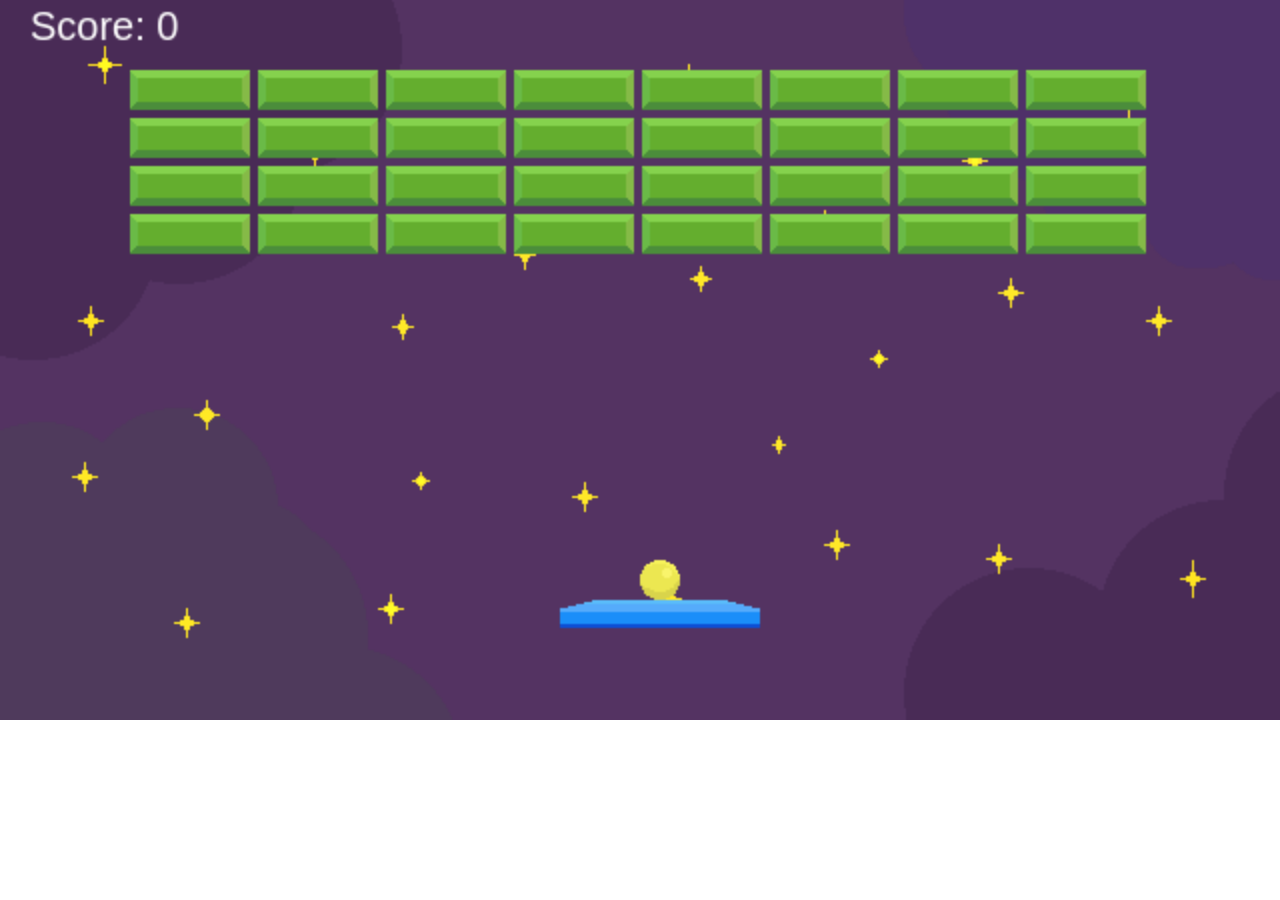
<file: JavaScriptGame/ArkanoidGame/index.html>
<!DOCTYPE html>
<html>
<head>
    <title>HTML5 Arkanoid</title>
    <meta charset="utf-8">
    <style>
        body {
            padding: 0;
            margin: 0;
        }
        canvas {
            width: 100%;
        }
    </style>
</head>
<body>
    <canvas id="mycanvas" width="640" height="360"></canvas>
    <script src="game.js" type="text/javascript"></script>
</body>
</html>
</file>
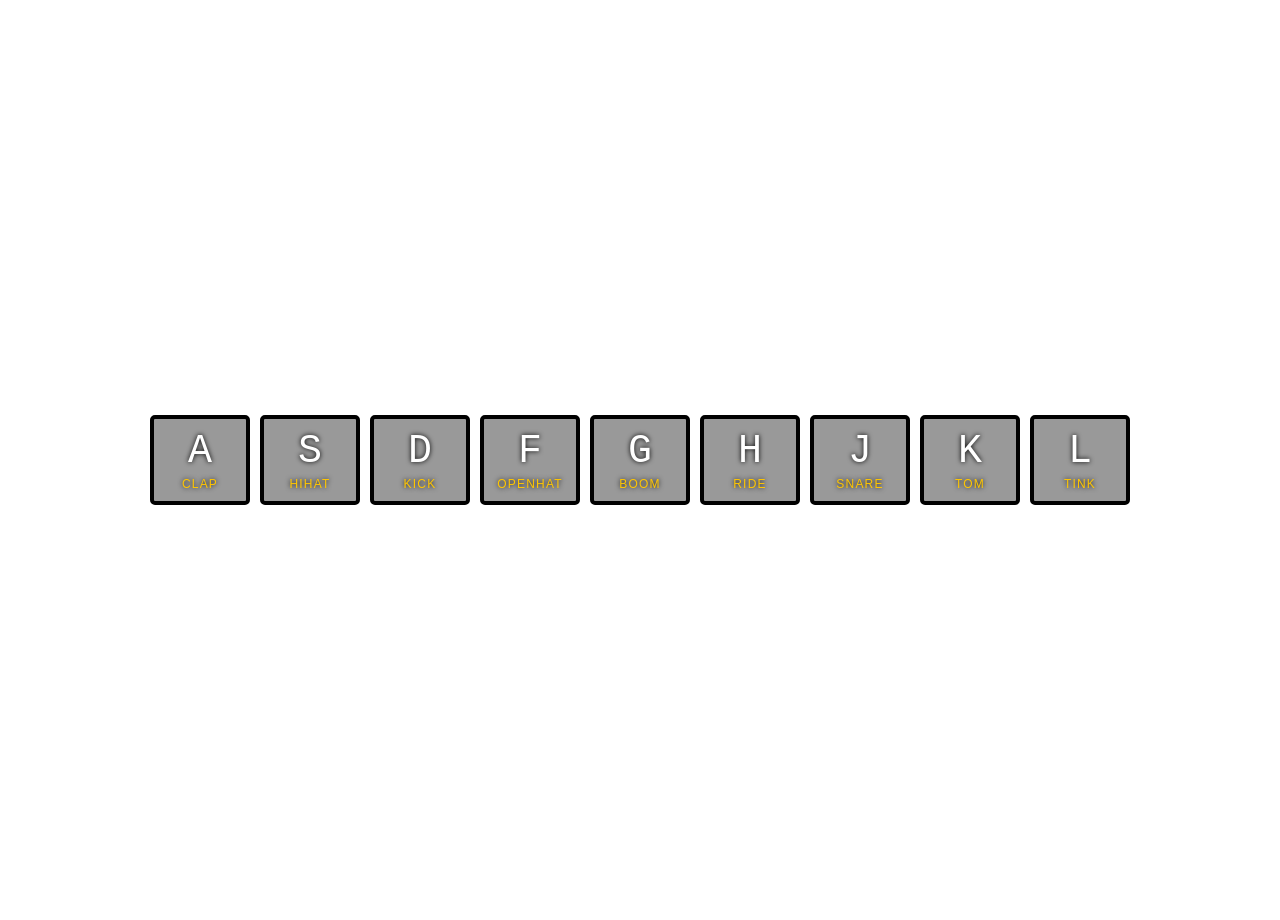
<file: JavaScriptGame/DrumpGame/index.html>
<!DOCTYPE html>
<html lang="en">
<head>
    <meta charset="UTF-8">
    <meta name="viewport" content="width=device-width, initial-scale=1.0">
    <title>jQuery Drum Kit</title>
    <script src="http://code.jquery.com/jquery-2.2.4.min.js"></script>
    <link rel="stylesheet" href="style.css">
    <script src="script.js" defer></script>
</head>
<body>
    <div class="keys" tabindex="1">
        <div data-key="65" class="key">
            <kbd>A</kbd>
            <span class="sound">clap</span>
        </div>
        <div data-key="83" class="key">
            <kbd>S</kbd>
            <span class="sound">hihat</span>
        </div>
        <div data-key="68" class="key">
            <kbd>D</kbd>
            <span class="sound">kick</span>
        </div>
        <div data-key="70" class="key">
            <kbd>F</kbd>
            <span class="sound">openhat</span>
        </div>
        <div data-key="71" class="key">
            <kbd>G</kbd>
            <span class="sound">boom</span>
        </div>
        <div data-key="72" class="key">
            <kbd>H</kbd>
            <span class="sound">ride</span>
        </div>
        <div data-key="74" class="key">
            <kbd>J</kbd>
            <span class="sound">snare</span>
        </div>
        <div data-key="75" class="key">
            <kbd>K</kbd>
            <span class="sound">tom</span>
        </div>
        <div data-key="76" class="key">
            <kbd>L</kbd>
            <span class="sound">tink</span>
        </div>
    </div>

    <audio data-key="65" src="sounds/clap.wav"></audio>
    <audio data-key="83" src="sounds/hihat.wav"></audio>
    <audio data-key="68" src="sounds/kick.wav"></audio>
    <audio data-key="70" src="sounds/openhat.wav"></audio>
    <audio data-key="71" src="sounds/boom.wav"></audio>
    <audio data-key="72" src="sounds/ride.wav"></audio>
    <audio data-key="74" src="sounds/snare.wav"></audio>
    <audio data-key="75" src="sounds/tom.wav"></audio>
    <audio data-key="76" src="sounds/tink.wav"></audio>
</body>
</html>
</file>
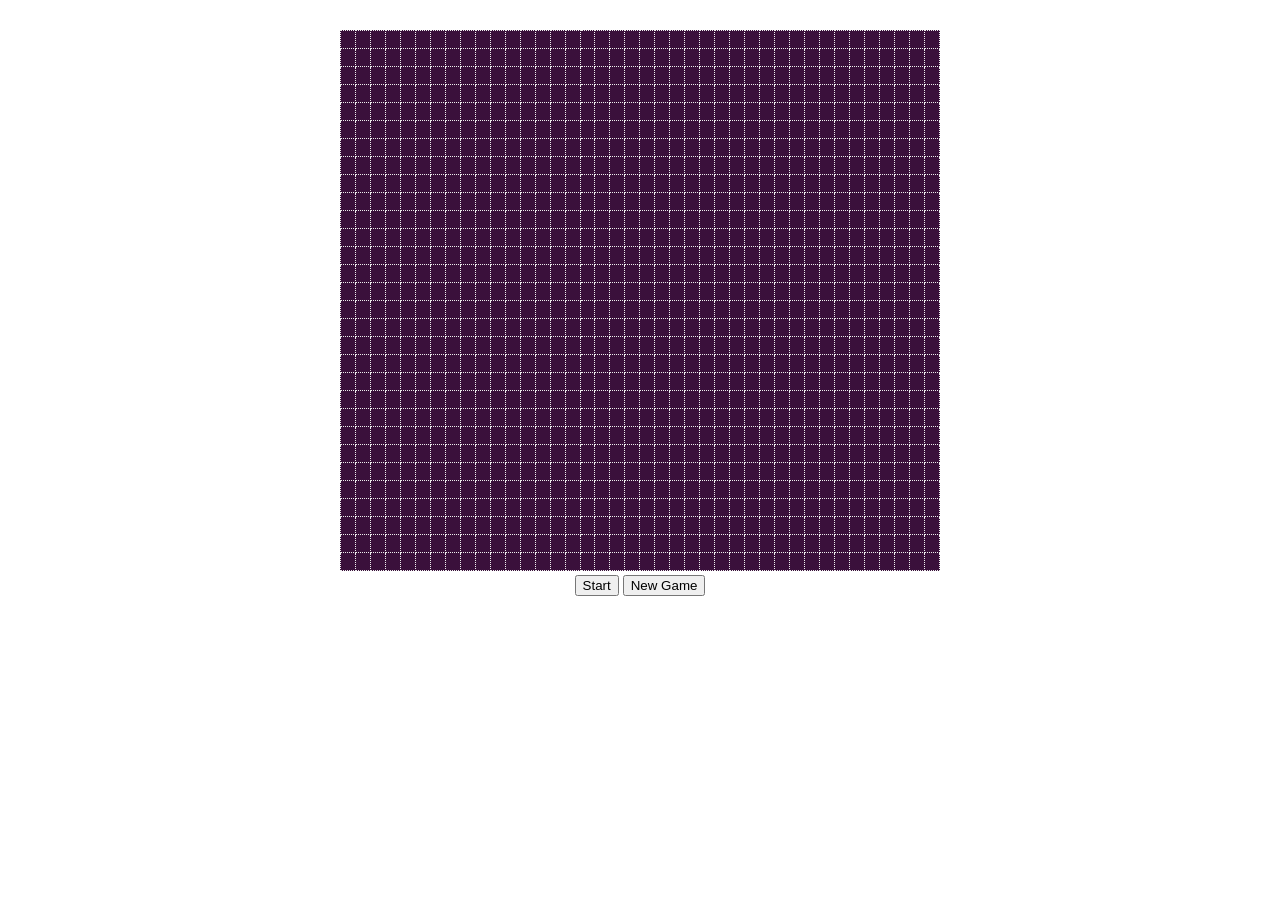
<file: JavaScriptGame/snake_game my version/Snake.html>
<!DOCTYPE html>
<html lang="en">
<head>
    <meta charset="UTF-8">
    <meta name="viewport" content="width=device-width, initial-scale=1.0">
    <title>Snake Game</title>
    <link rel="stylesheet" href="MyStyles.css">
    <script src="myJS.js" defer></script> <!-- Use defer to ensure JS loads after HTML -->
</head>
<body>
    <div class="wrap">
        <div id="snake-field" aria-label="Snake Game Field"></div>
        <div class="buttons">
            <button id="snake_start" aria-label="Start Game">Start</button>
            <button id="snake_renew" aria-label="New Game">New Game</button>
        </div>
    </div>
</body>
</html>
</file>
<file: JavaScriptGame/DrumpGame/style.css>
html {
    font-size: 10px;
    background: url(http://i.imgur.com/b9r5sEL.jpg) bottom center no-repeat;
    background-size: cover;
}

body, html {
    margin: 0;
    padding: 0;
    font-family: sans-serif;
}

.keys {
    display: flex;
    flex-wrap: wrap; /* Позволяет клавишам переноситься на новую строку, если не помещаются в одну */
    align-items: center; /* Вертикальное центрирование */
    justify-content: center; /* Горизонтальное центрирование */
    min-height: 100vh; /* Минимальная высота равна высоте экрана */
    gap: 1rem; /* Расстояние между клавишами */
    padding: 1rem; /* Дополнительный отступ вокруг клавиш */
}

.key {
    border: 0.4rem solid black;
    border-radius: 0.5rem;
    font-size: 1.5rem;
    padding: 1rem 0.5rem;
    transition: all 0.07s ease;
    width: 10rem;
    text-align: center;
    color: white;
    background: rgba(0, 0, 0, 0.4);
    text-shadow: 0 0 0.5rem black;
    box-sizing: border-box; /* Учитывает границы и отступы в размере элемента */
}

.key.playing {
    transform: scale(1.1);
    border-color: #ffc600;
    box-shadow: 0 0 1rem #ffc600;
}

kbd {
    display: block;
    font-size: 4rem;
}

.sound {
    font-size: 1.2rem;
    text-transform: uppercase;
    letter-spacing: 0.1em;
    color: #ffc600;
}
</file>
<file: JavaScriptGame/snake_game my version/MyStyles.css>
#snake-field{
    display: inline-block;
}
#snake-renew,#snake-start{
    width: 150px;
    padding: 15px;
    color: white;
    background-color: green;
    text-align: center;
    cursor: pointer;
    float: left;
    margin-right: 10px;
}
.game-table{
    border-collapse: collapse;
    background-color: #3a103b;
}
td.game-table-cell{
    width: 15px;
    height: 15px;
    border: 1px dotted #eee;
}
.snake-unit{
    background-color: white;
}
.food-unit{
    background-color: rgb(224, 127, 195);
}
.buttons{
    display: inline-block;
}
.wrap{
    margin: 30px auto 0;
    text-align: center;
}
</file>
